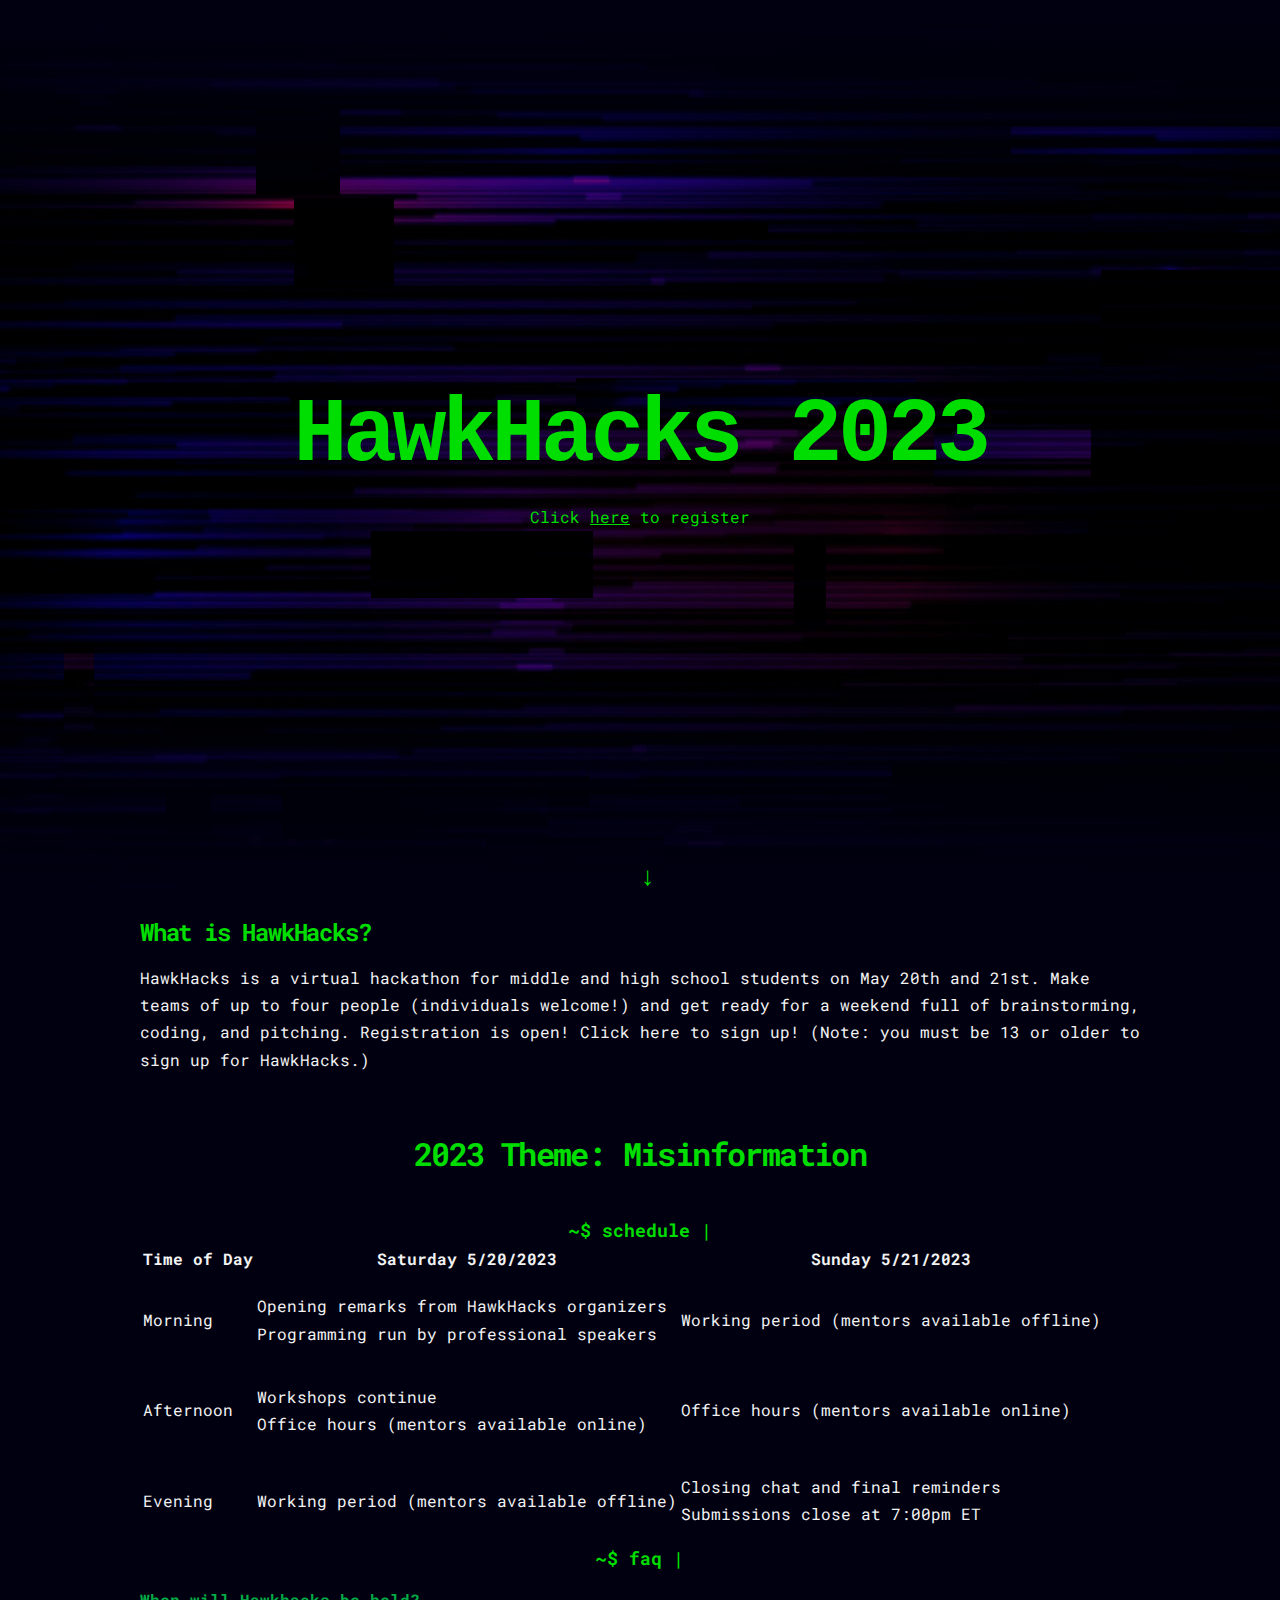
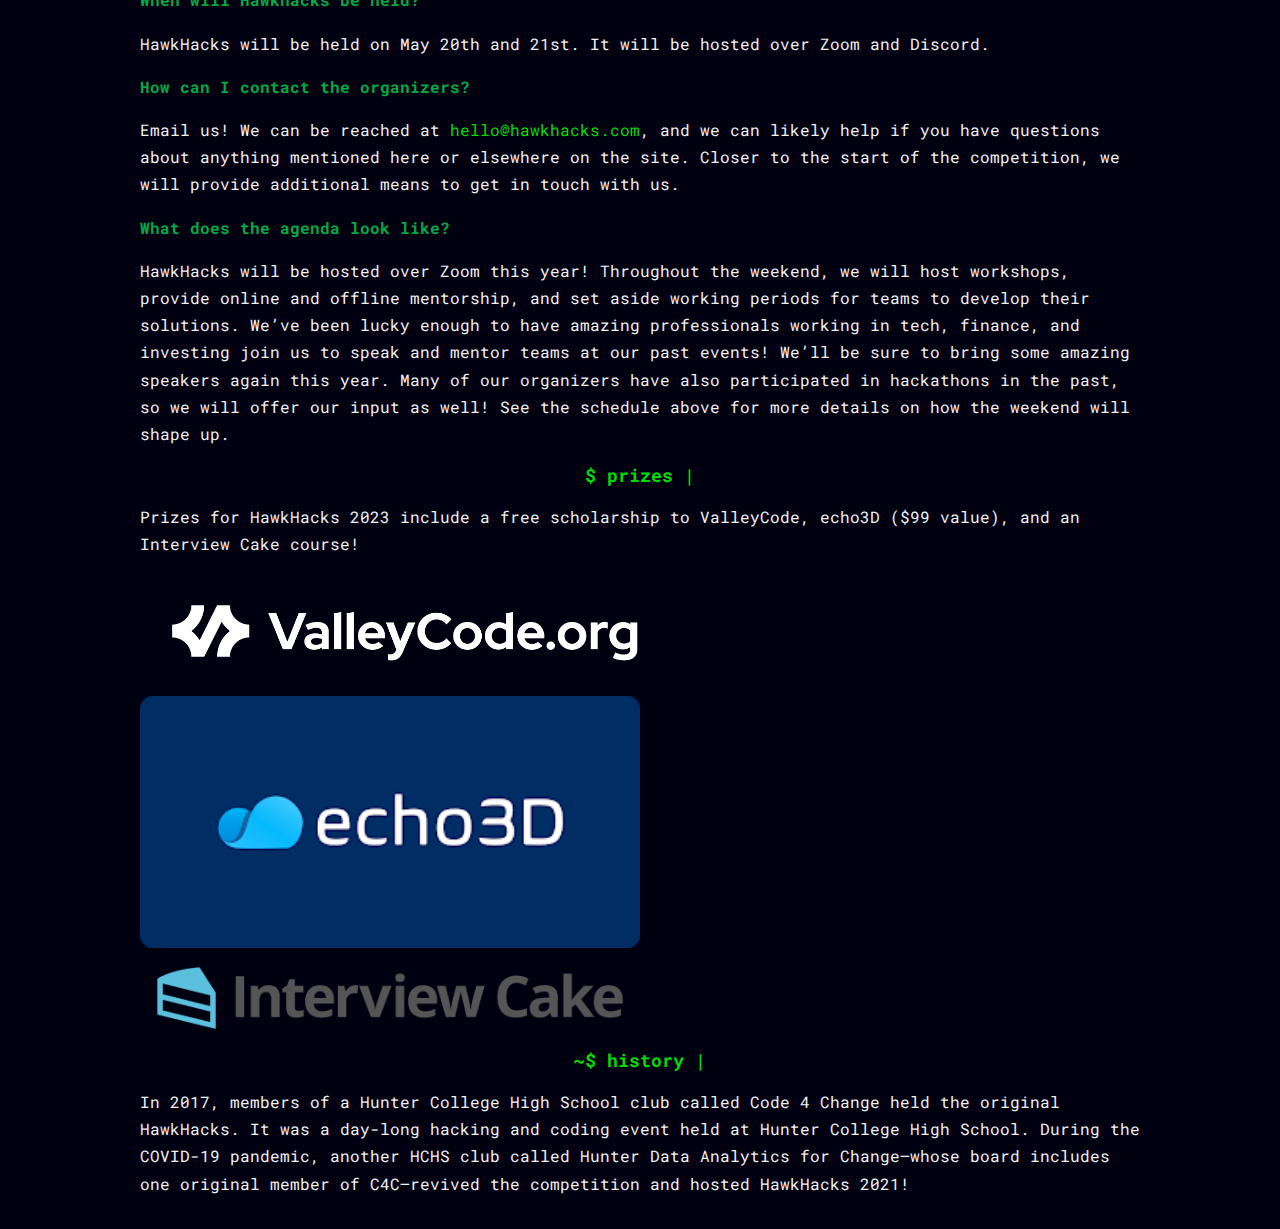
<file: index.html>
<!DOCTYPE html>
<html lang="en">
    <head>
        <meta charset="UTF-8" />
        <meta http-equiv="X-UA-Compatible" content="IE=edge" />
        <meta
            name="viewwport"
            content="width=device-width, initial-scale=1.0"
        />
        <link rel="stylesheet" href="style.css" />
        <link />
        <title>HawkHacks</title>
    </head>

    <body>
        <div id="top">
            <div id="header">
                <iframe src="./glitch/glitch.html" id="glitch"></iframe>
                <h1 id="title">Hawk<wbr />Hacks 2023</h1>
                <a href="https://forms.gle/snvpDSDxLDAnVzJY9">Click <u>here</u> to register</a>
                <!-- TODO: style `a` as button -->
            </div>
        </div>

        <div class="content">
            <div id="about">
                <h2>What is HawkHacks?</h2>
                <p>
                    HawkHacks is a virtual hackathon for middle and high school
                    students on May 20th and 21st. Make teams of up to four
                    people (individuals welcome!) and get ready for a weekend
                    full of brainstorming, coding, and pitching. Registration is
                    open! Click here to sign up! (Note: you must be 13 or older
                    to sign up for HawkHacks.)
                </p>
            </div>

            <div id="theme" style="text-align: center;">
                <br/>
                <h1>2023 Theme: Misinformation</h1>
                <br/>
            </div>

            <div class="sections">
                <div id="schedule-content">
                    <h3>~$ schedule <span class="cursor">|</span></h3>
                    <table>
                        <thead>
                            <tr>
                                <th>Time of Day</th>
                                <th>Saturday 5/20/2023</th>
                                <th>Sunday 5/21/2023</th>
                            </tr>
                        </thead>
                        <tbody>
                            <tr>
                                <td>Morning</td>
                                <td><ul><li>Opening remarks from HawkHacks organizers</li><li>Programming run by professional speakers</td>
                                <td><ul><li>Working period (mentors available offline)</li></ul></td>
                            </tr>
                            <tr>
                                <td>Afternoon</td>
                                <td><ul><li>Workshops continue</li><li>Office hours (mentors available online)</li></ul></td>
                                <td><ul><li>Office hours (mentors available online)</li></ul></td>
                            </tr>
                            <tr>
                                <td>Evening</td>
                                <td><ul><li>Working period (mentors available offline)</li></ul></td>
                                <td><ul><li>Closing chat and final reminders</li><li>Submissions close at 7:00pm ET</li></ul></td>
                            </tr>
                        </tbody>
                    </table>
                </div>

                <div id="FAQ-content">
                    <h3>~$ faq <span class="cursor">|</span></h3>
                    <ul>
                        <li class="q">When will Hawkhacks be held?</li>
                        <p>
                            HawkHacks will be held on May 20th and 21st. It will
                            be hosted over Zoom and Discord.
                        </p>
                        <li class="q">How can I contact the organizers?</li>
                        <p>
                            Email us! We can be reached at
                            <a
                                href="mailto:hello@hawkhacks.com"
                                target="_blank"
                                >hello@hawkhacks.com</a
                            >, and we can likely help if you have questions
                            about anything mentioned here or elsewhere on the
                            site. Closer to the start of the competition, we
                            will provide additional means to get in touch with
                            us.
                        </p>
                        <li class="q">What does the agenda look like?</li>
                        <p>
                            HawkHacks will be hosted over Zoom this year!
                            Throughout the weekend, we will host workshops,
                            provide online and offline mentorship, and set aside
                            working periods for teams to develop their
                            solutions. We’ve been lucky enough to have amazing
                            professionals working in tech, finance, and
                            investing join us to speak and mentor teams at our
                            past events! We’ll be sure to bring some amazing
                            speakers again this year. Many of our organizers
                            have also participated in hackathons in the past, so
                            we will offer our input as well! See the
                            schedule above for more details on how
                            the weekend will shape up.
                        </p>
                    </ul>
                </div>
                <div id="prizes">
                    <h3>$ prizes <span class="cursor">|</span></h3>
                    <p> Prizes for HawkHacks 2023 include a free scholarship to ValleyCode, echo3D ($99 value), and an Interview Cake course! </p>
                    <a href="https://valleycode.org"><img src="valleycode-logo.png" alt="ValleyCode.org Logo" width="500"></a>
                    <a href="https://echo3d.com"><img src="echo3d-logo.png" alt="echo3D.com Logo" width="500"></a>
                    <a href="https://interviewcake.com"><img src="interviewcake-logo.png" alt="InterviewCake.com Logo" width="500"></a>
                    
                </div>   
                <div id="history-content">
                    <h3>~$ history <span class="cursor">|</span></h3>
                    <p>
                        In 2017, members of a Hunter College High School club
                        called Code 4 Change held the original HawkHacks. It was
                        a day-long hacking and coding event held at Hunter
                        College High School. During the COVID-19 pandemic,
                        another HCHS club called Hunter Data Analytics for
                        Change—whose board includes one original member of
                        C4C—revived the competition and hosted HawkHacks 2021!
                    </p>
                </div>
            </div>
        </div>
    </body>
</html>
</file>
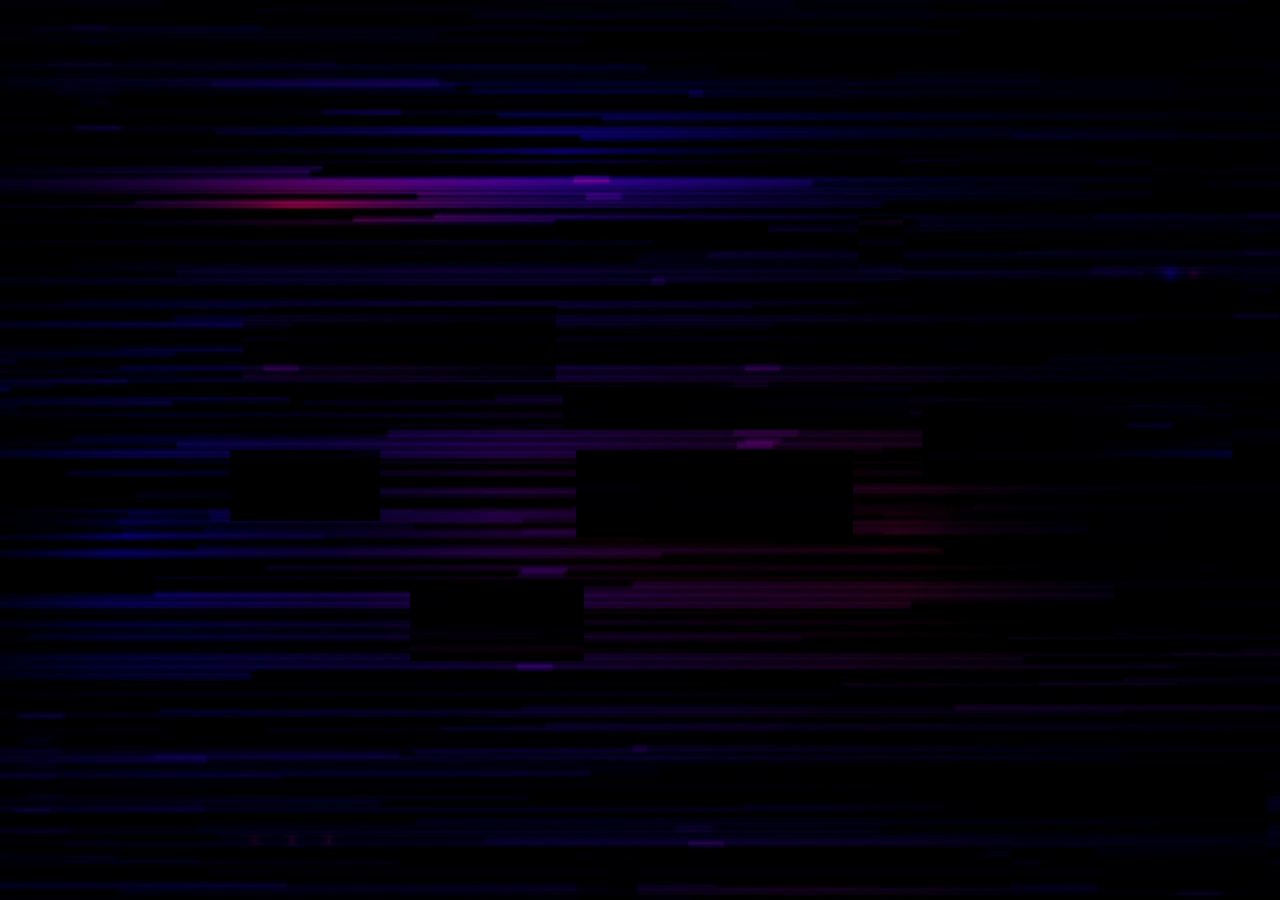
<file: glitch/glitch.html>
<!DOCTYPE html>
<html lang="en">
    <head>
        <meta charset="UTF-8" />
        <link rel="stylesheet" href="./glitch.css" />
        <title>Glitch</title>
    </head>
    <body>
        <div id="container"></div>
        <script type="text/javascript">
            let bg = document.getElementById("container");
            let count = 20;
            for (let i = 0; i < count; i++) {
                let glitchBox = document.createElement("div");
                glitchBox.className = "box";
                bg.appendChild(glitchBox);
            }
            setInterval(function () {
                const width = window.innerWidth;
                const height = window.innerHeight;

                /**
                 * @type {HTMLCollectionOf<HTMLDivElement>}
                 */
                let glitch = document.getElementsByClassName("box");
                for (let i = 0; i < glitch.length; i++) {
                    glitch[i].style.left =
                        Math.floor(Math.random() * 100) + "vw";
                    glitch[i].style.top =
                        Math.floor(Math.random() * 100) + "vh";
                    glitch[i].style.width =
                        Math.floor(Math.random() * 400) + "px";
                    glitch[i].style.height =
                        Math.floor(Math.random() * 100) + "px";
                    glitch[i].style.backgroundPosition =
                        Math.random() * 100 + "vw";
                }
            }, 200);
        </script>
    </body>
</html>
</file>
<file: style.css>
@import url("https://fonts.googleapis.com/css2?family=Roboto+Mono:wght@300;400;600&display=swap");

html,
body {
    padding: 0;
    margin: 0;
}

#title {
    color: var(--highlight-color);
    text-align: center;
    position: relative;

    font-size: 90px;
    font-family: "Courier New", Courier, monospace;

    width: fit-content;
    height: fit-content;
    padding: var(--padding);
}

#top {
    position: static;
    height: 100vh;
    width: 100%;

    display: flex;
    align-items: center;
    justify-content: center;
    flex-direction: column;
}

#header {
    position: relative;
    height: 100vh;
    width: 100%;

    display: flex;
    align-items: center;
    justify-content: center;
    flex-direction: column;
}

#header::before {
    content: "";
    position: absolute;
    top: 0;
    left: 0;
    width: 100%;
    height: 100%;
    background: linear-gradient(
        180deg,
        var(--bg-color) 0%,
        transparent 25%,
        transparent 75%,
        var(--bg-color) 100%
    );
    z-index: -1;
}

#header::after {
    content: "↓";
    color: var(--highlight-color);
    position: absolute;
    bottom: 0;
    left: 50%;
    font-family: monospace;
    font-size: xx-large;
    animation: 1s ease-in-out infinite alternate bounce;
    transition: 1s bottom ease-in-out;
}

@keyframes bounce {
    from {
        bottom: 0;
    }
    to {
        bottom: 1em;
    }
}

#glitch {
    position: absolute;
    width: 100%;
    height: 100%;
    border: none;
    z-index: -99999000;
}

:root {
    --highlight-color: #00dd00;
    --secondary-highlight-color: #00aa44;
    --text-color: #f2f2f2;
    --bg-color: #001;
    --padding: 1rem;
}

body {
    font-family: Roboto Mono;
    color: var(--text-color);
    background-color: var(--bg-color);
    line-height: 1.7;
}

h1,
h2,
h3 {
    color: var(--highlight-color);
    line-height: normal;
    margin: 0;
    padding: 0;
}

h1 {
    font-size: xx-large;
    letter-spacing: -0.05em;
    padding: var(--padding);
}

h2 {
    font-size: x-large;
    letter-spacing: -0.05em;
}

h3 {
    text-align: center;
    font-size: large;
}

a {
    color: var(--highlight-color);
    text-decoration: none;
}

.q {
    font-weight: bold;
    size: 80px;
    color: var(--secondary-highlight-color);
    font: Roboto Mono Bold;
}

.content {
    padding: var(--padding);
    max-width: 1000px;
    margin: auto;
}

ul {
    list-style-type: none;
    padding-left: 0;
}

.cursor {
    font-weight: 700;
    animation: 1.5s blink step-end infinite;
}

@keyframes blink {
    from,
    to {
        color: transparent;
    }

    50% {
        color: var(--highlight-color);
    }
}
</file>
<file: glitch/glitch.css>
* {
    margin: 0;
    padding: 0;
}

#container {
    position: absolute;
    width: 100%;
    height: 100%;
    overflow: hidden;
    background: url(./bg.jpg);
    background-position: center;
    background-attachment: fixed;
    z-index: -1;
}

.box {
    position: absolute;
    background: url(./bg.jpg);
    background-attachment: fixed;
    z-index: -1;
}

#title {
    color: rgb(56, 190, 63);
    font-family: serif;
    z-index: 1;
    position: relative;
    text-align: center;
    padding: 20vh;
    text-shadow: 20px 20px 80px #b929ad;

    font-size: 120px;
    font-family: "Courier New", Courier, monospace;
}
</file>
